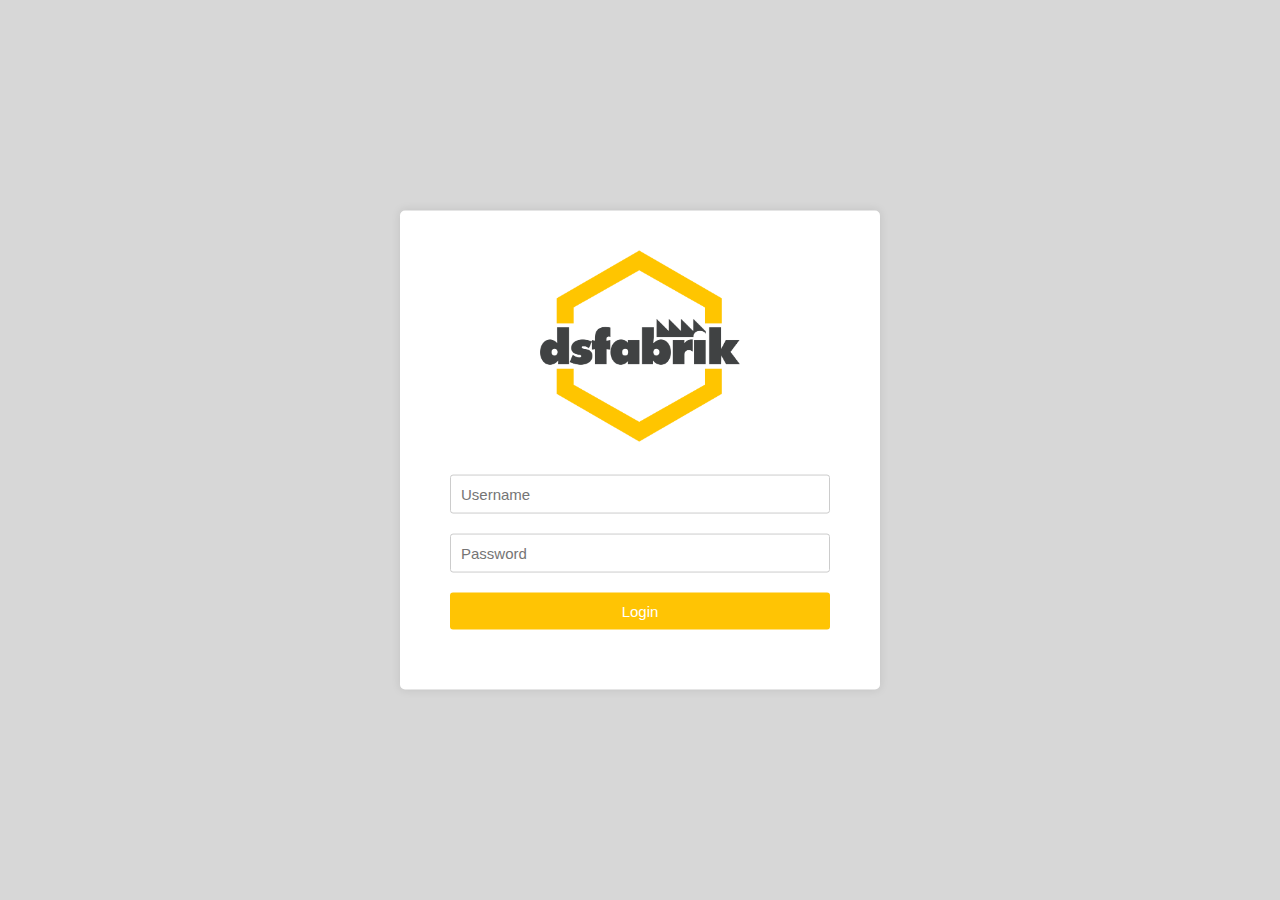
<file: index.html>
<!DOCTYPE html>
<html>

<head>
    <title>DS Fabrik Login</title>
    <link rel="stylesheet" type="text/css" href="css/index.css">
    <link rel="stylesheet" type="text/css" href="css/var.css">
    <script src="js/index.js"></script>
    <style>
        
    </style>
</head>

<body>
    <div class="container">
        <img class="logo" src="res/dsLogo.png" alt="DS Fabrik Logo">
        <form id="loginForm">
            <input type="text" id="username" placeholder="Username" required>
            <input type="password" id="password" placeholder="Password" required>
            <button type="submit" id="loginButton">Login</button>
        </form>
    </div>
</body>

</html>
</file>
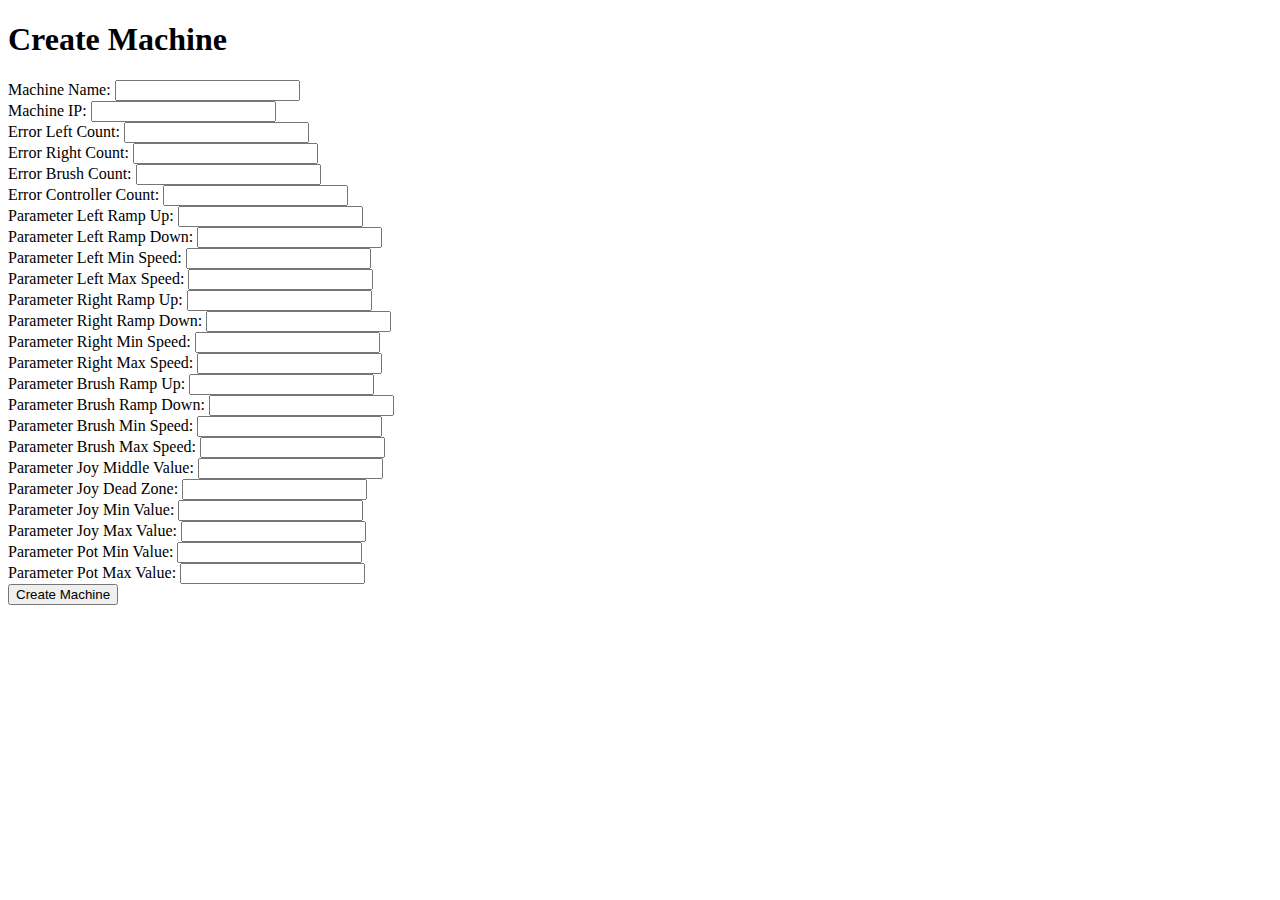
<file: api/createMachineTest.html>
<!DOCTYPE html>
<html lang="en">

<head>
    <meta charset="UTF-8">
    <meta http-equiv="X-UA-Compatible" content="IE=edge">
    <meta name="viewport" content="width=device-width, initial-scale=1.0">
    <title>Create Machine Test</title>
</head>

<body>
    <h1>Create Machine</h1>
    <form id="createMachineForm">
        <label for="machineName">Machine Name:</label>
        <input type="text" id="machineName" name="machineName" required>
        <br>
        <label for="machineIp">Machine IP:</label>
        <input type="text" id="machineIp" name="machineIp" required>
        <br>
        <label for="errLeftCnt">Error Left Count:</label>
        <input type="text" id="errLeftCnt" name="errLeftCnt" required>
        <br>
        <label for="errRightCnt">Error Right Count:</label>
        <input type="text" id="errRightCnt" name="errRightCnt" required>
        <br>
        <label for="errBrushCnt">Error Brush Count:</label>
        <input type="text" id="errBrushCnt" name="errBrushCnt" required>
        <br>
        <label for="errControllerCnt">Error Controller Count:</label>
        <input type="text" id="errControllerCnt" name="errControllerCnt" required>
        <br>
        <label for="prmLeftRampUp">Parameter Left Ramp Up:</label>
        <input type="text" id="prmLeftRampUp" name="prmLeftRampUp" required>
        <br>
        <label for="prmLeftRampDown">Parameter Left Ramp Down:</label>
        <input type="text" id="prmLeftRampDown" name="prmLeftRampDown" required>
        <br>
        <label for="prmLeftMinSpeed">Parameter Left Min Speed:</label>
        <input type="text" id="prmLeftMinSpeed" name="prmLeftMinSpeed" required>
        <br>
        <label for="prmLeftMaxSpeed">Parameter Left Max Speed:</label>
        <input type="text" id="prmLeftMaxSpeed" name="prmLeftMaxSpeed" required>
        <br>
        <label for="prmRightRampUp">Parameter Right Ramp Up:</label>
        <input type="text" id="prmRightRampUp" name="prmRightRampUp" required>
        <br>
        <label for="prmRightRampDown">Parameter Right Ramp Down:</label>
        <input type="text" id="prmRightRampDown" name="prmRightRampDown" required>
        <br>
        <label for="prmRightMinSpeed">Parameter Right Min Speed:</label>
        <input type="text" id="prmRightMinSpeed" name="prmRightMinSpeed" required>
        <br>
        <label for="prmRightMaxSpeed">Parameter Right Max Speed:</label>
        <input type="text" id="prmRightMaxSpeed" name="prmRightMaxSpeed" required>
        <br>
        <label for="prmBrushRampUp">Parameter Brush Ramp Up:</label>
        <input type="text" id="prmBrushRampUp" name="prmBrushRampUp" required>
        <br>
        <label for="prmBrushRampDown">Parameter Brush Ramp Down:</label>
        <input type="text" id="prmBrushRampDown" name="prmBrushRampDown" required>
        <br>
        <label for="prmBrushMinSpeed">Parameter Brush Min Speed:</label>
        <input type="text" id="prmBrushMinSpeed" name="prmBrushMinSpeed" required>
        <br>
        <label for="prmBrushMaxSpeed">Parameter Brush Max Speed:</label>
        <input type="text" id="prmBrushMaxSpeed" name="prmBrushMaxSpeed" required>
        <br>
        <label for="prmJyMiddleVal">Parameter Joy Middle Value:</label>
        <input type="text" id="prmJyMiddleVal" name="prmJyMiddleVal" required>
        <br>
        <label for="prmJyDeadZone">Parameter Joy Dead Zone:</label>
        <input type="text" id="prmJyDeadZone" name="prmJyDeadZone" required>
        <br>
        <label for="prmJoyMinVal">Parameter Joy Min Value:</label>
        <input type="text" id="prmJoyMinVal" name="prmJoyMinVal" required>
        <br>
        <label for="prmJoyMaxVal">Parameter Joy Max Value:</label>
        <input type="text" id="prmJoyMaxVal" name="prmJoyMaxVal" required>
        <br>
        <label for="prmPotMinVal">Parameter Pot Min Value:</label>
        <input type="text" id="prmPotMinVal" name="prmPotMinVal" required>
        <br>
        <label for="prmPotMaxVal">Parameter Pot Max Value:</label>
        <input type="text" id="prmPotMaxVal" name="prmPotMaxVal" required>
        <br>
        <button type="button" onclick="createMachine()">Create Machine</button>
    </form>

    <script>
        function createMachine() {
            var form = document.getElementById('createMachineForm');
            var formData = new FormData(form);

            fetch('../api/createMachine.php', {
                method: 'POST',
                body: formData
            })
                .then(response => response.json())
                .then(data => {
                    alert(data.message);
                })
                .catch(error => console.error('Error creating machine:', error));
        }
    </script>
</body>

</html>
</file>
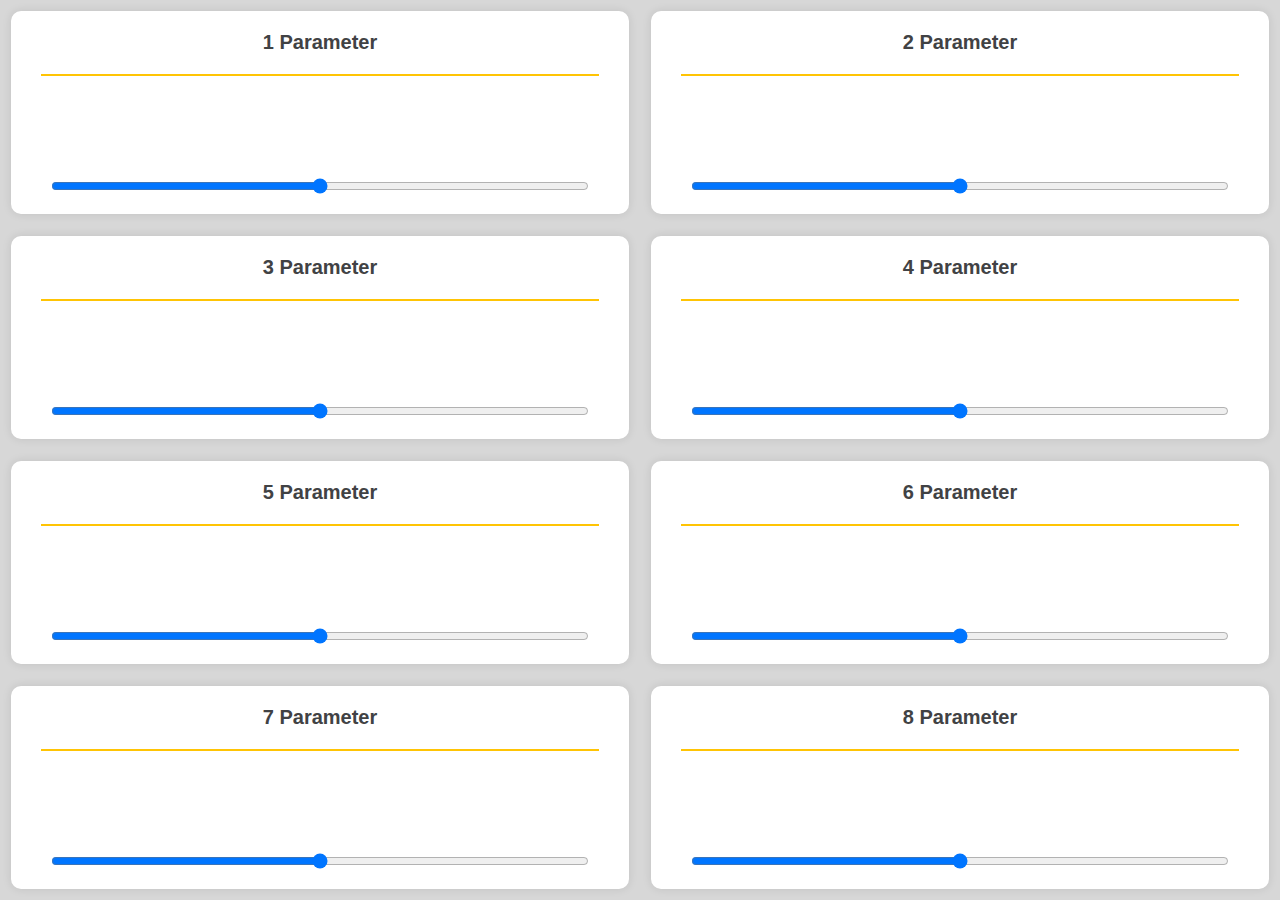
<file: html/miscellaneous.html>
<!DOCTYPE html>
<html>

<head>
    <title>Miscellaneous Page</title>
    <link rel="stylesheet" type="text/css" href="../css/var.css">
    <link rel="stylesheet" type="text/css" href="../css/miscellaneous.css">
</head>

<body>
    <table>
        <tr>
            <td colspan="1" rowspan="1">
                <div class="cell">
                    <div class="top-div">
                        <p>1 Parameter</p>
                        <div class="rectangle-line"></div>
                    </div>
                    <div class="bottom-div">
                        <input class="slider" type="range" min="0" max="100" value="50">
                    </div>
                </div>
            </td>
            <td colspan="1" rowspan="1">
                <div class="cell">
                    <div class="top-div">
                        <p>2 Parameter</p>
                        <div class="rectangle-line"></div>
                    </div>
                    <div class="bottom-div">
                        <input class="slider" type="range" min="0" max="100" value="50">
                    </div>
                </div>
            </td>
        </tr>
        <tr>
            <td colspan="1" rowspan="1">
                <div class="cell">
                    <div class="top-div">
                        <p>3 Parameter</p>
                        <div class="rectangle-line"></div>
                    </div>
                    <div class="bottom-div">
                        <input class="slider" type="range" min="0" max="100" value="50">
                    </div>
                </div>
            </td>
            <td colspan="1" rowspan="1">
                <div class="cell">
                    <div class="top-div">
                        <p>4 Parameter</p>
                        <div class="rectangle-line"></div>
                    </div>
                    <div class="bottom-div">
                        <input class="slider" type="range" min="0" max="100" value="50">
                    </div>
                </div>
            </td>
        </tr>
        <tr>
            <td colspan="1" rowspan="1">
                <div class="cell">
                    <div class="top-div">
                        <p>5 Parameter</p>
                        <div class="rectangle-line"></div>
                    </div>
                    <div class="bottom-div">
                        <input class="slider" type="range" min="0" max="100" value="50">
                    </div>
                </div>
            </td>
            <td colspan="1" rowspan="1">
                <div class="cell">
                    <div class="top-div">
                        <p>6 Parameter</p>
                        <div class="rectangle-line"></div>
                    </div>
                    <div class="bottom-div">
                        <input class="slider" type="range" min="0" max="100" value="50">
                    </div>
                </div>
            </td>
        </tr>
        <tr>
            <td colspan="1" rowspan="1">
                <div class="cell">
                    <div class="top-div">
                        <p>7 Parameter</p>
                        <div class="rectangle-line"></div>
                    </div>
                    <div class="bottom-div">
                        <input class="slider" type="range" min="0" max="100" value="50">
                    </div>
                </div>
            </td>
            <td colspan="1" rowspan="1">
                <div class="cell">
                    <div class="top-div">
                        <p>8 Parameter</p>
                        <div class="rectangle-line"></div>
                    </div>
                    <div class="bottom-div">
                        <input class="slider" type="range" min="0" max="100" value="50">
                    </div>
                </div>
            </td>
        </tr>
    </table>
</body>
<script>
</script>

</html>
</file>
<file: css/index.css>
body {
    font-family: var(--font-family);
    background-color: var(--background-color);
    font-size: var(--font-size);
    color: var(--text-color);
}

.container {
    margin: 0 auto;
    padding: 40px;
    background-color: #fff;
    border-radius: 5px;
    box-shadow: 0 0 10px rgba(0, 0, 0, 0.1);
    text-align: center;
    position: absolute;
    top: 50%;
    left: 50%;
    transform: translate(-50%, -50%);
    width: 400px;
}

.container img.logo {
    margin-bottom: 30px;
    max-width: 200px;
    margin-left: auto;
    margin-right: auto;
}

.container input[type="text"],
.container input[type="password"],
.container button {
    width: 100%;
    padding: 10px;
    box-sizing: border-box;
    margin-bottom: 20px;
    border: 1px solid var(--border-color);
    border-radius: 3px;
    font-size: var(--font-size);
}

.container input[type="text"]:focus,
.container input[type="password"]:focus {
    outline-color: var(--menu-color);
}

.container button:hover {
    background-color: var(--secondary-color);
}

.container {
    text-align: center;
}

.logo {
    width: 200px;
    height: auto;
    margin-bottom: 20px;
    margin-left: auto;
    margin-right: auto;
}

form {
    display: flex;
    flex-direction: column;
    align-items: center;
}

.container input[type="text"],
.container input[type="password"] {
    width: 95%;
    color: var(--text-color);
    font-size: var(--font-size);
}

.container button {
    background-color: var(--primary-color);
    color: #fff;
    border: none;
    border-radius: 3px;
    width: 95%;
    font-size: var(--font-size);
    color: var(--secondary-text-color);
}
</file>
<file: css/var.css>
:root {
    --primary-color: #FFC404;
    --secondary-color: #FFA500;
    --background-color: #D7D7D7;
    --secondary-background-color: #FFF;
    --text-color: #414244;
    --light-text-color: #9D9C9E;
    --secondary-text-color: #FFF;
    --menu-color: #414244;
    --border-color: #ccc;
    --big-font-size: 20px;
    --small-font-size: 10px;
    --font-size: 15px;
    --logo-size: 25px;
    --font-family: Arial, sans-serif;
}
</file>
<file: css/miscellaneous.css>
body,
html {
    width: 100%;
    height: 100%;
    font-family: var(--font-family);
    font-size: var(--font-size);
    background-color: var(--background-color);
    margin: 0;
    padding: 0;
    color: var(--text-color);
    user-select: none;
}

table {
    width: 100%;
    height: 100%;
    table-layout: fixed;
    border-collapse: collapse;
}

.cell {
    background-color: var(--secondary-background-color);
    border-radius: 10px;
    box-shadow: 0 0 10px rgba(0, 0, 0, 0.1);
    text-align: center;
    margin: 10px;
    height: calc(100% - 20px);
    display: flex;
    flex-direction: column;
    align-items: center;
    justify-content: space-between;
}

.rectangle-line {
    width: auto;
    height: 2px;
    background-color: var(--primary-color);
    margin: 20px;
}

.top-div {
    margin: 0px;
    width: calc(100% - 20px);
    font-size: var(--big-font-size);
    font-weight: bold;
}

.bottom-div {
    width: 100%;
}

.slider {
    margin-right: 40px;
    margin-left: 40px;
    width: calc(100% - 80px);
    margin-bottom: 20px;
}
</file>
